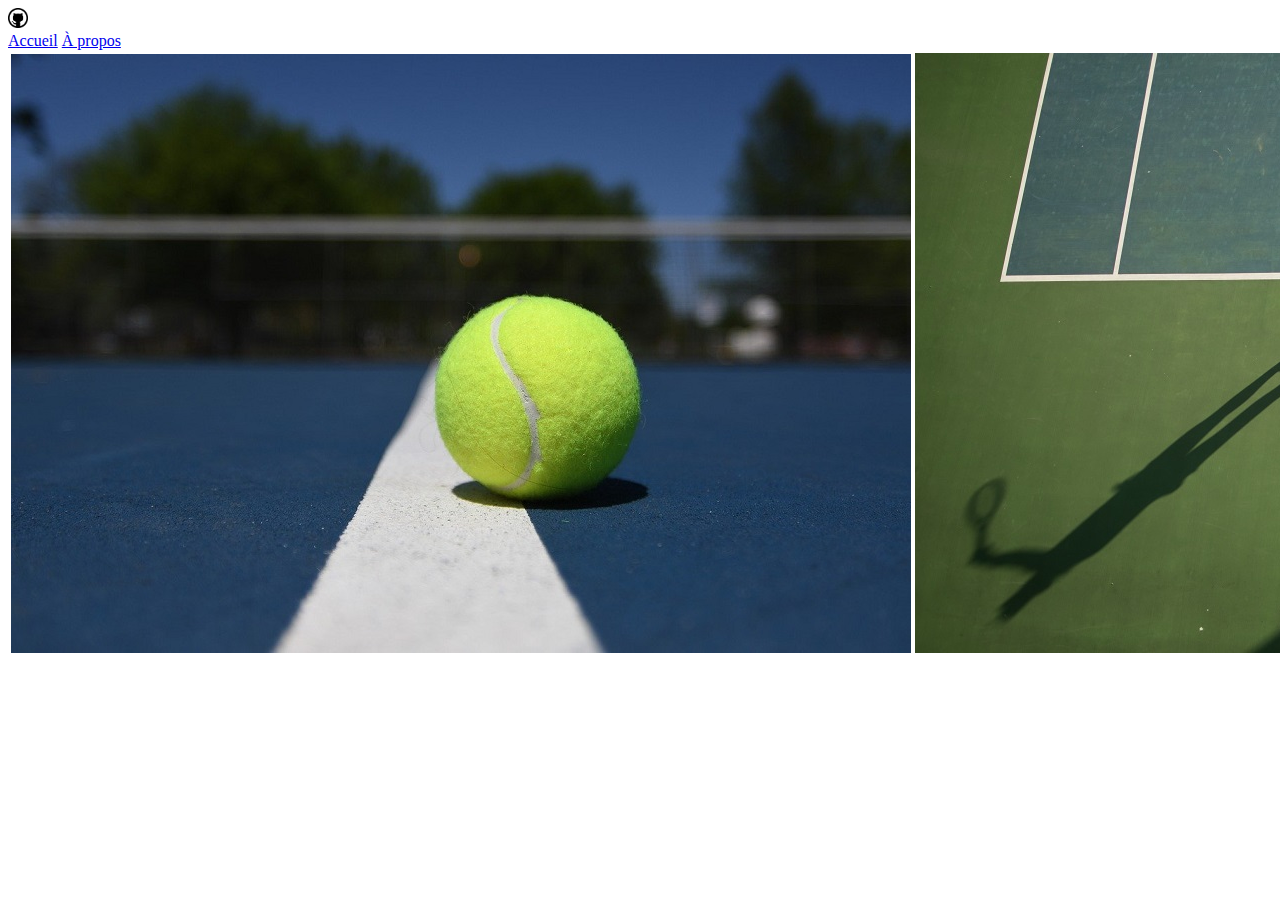
<file: page a propos.html>
<!DOCTYPE html>
<html lang="fr">
<head>
    <meta charset="UTF-8">
    <meta name="viewport" content="width=device-width, initial-scale=1.0">
    <title>Page d'a propos</title>
    <link href="styleapropos.css" reel="stylesheet">
</head>
<body>
    <header>
        <!--Navigation principale-->
        <nav>
            <img src="images/github-logo.png" alt="Logo Tim photos" width="20px" height="20px">
            <div>
                <a href="index.html">Accueil</a>
                <a href="a-propos.html">À propos</a>
            </div>
        </nav>
    </header>

    <table>
        <tr>
            <td><img src="images/tennis-balle.jpg"> </td>
            <td><img src="images/tennis-joueuse.jpg"> </td>
            <td><img src="images/Photo4.png"> </td>
            <td><img src="images/Photo6.png"> </td>
            <td><img src="images/Photo1.png"> </td>
        </tr>
    </table>
</body>
</html>
</file>
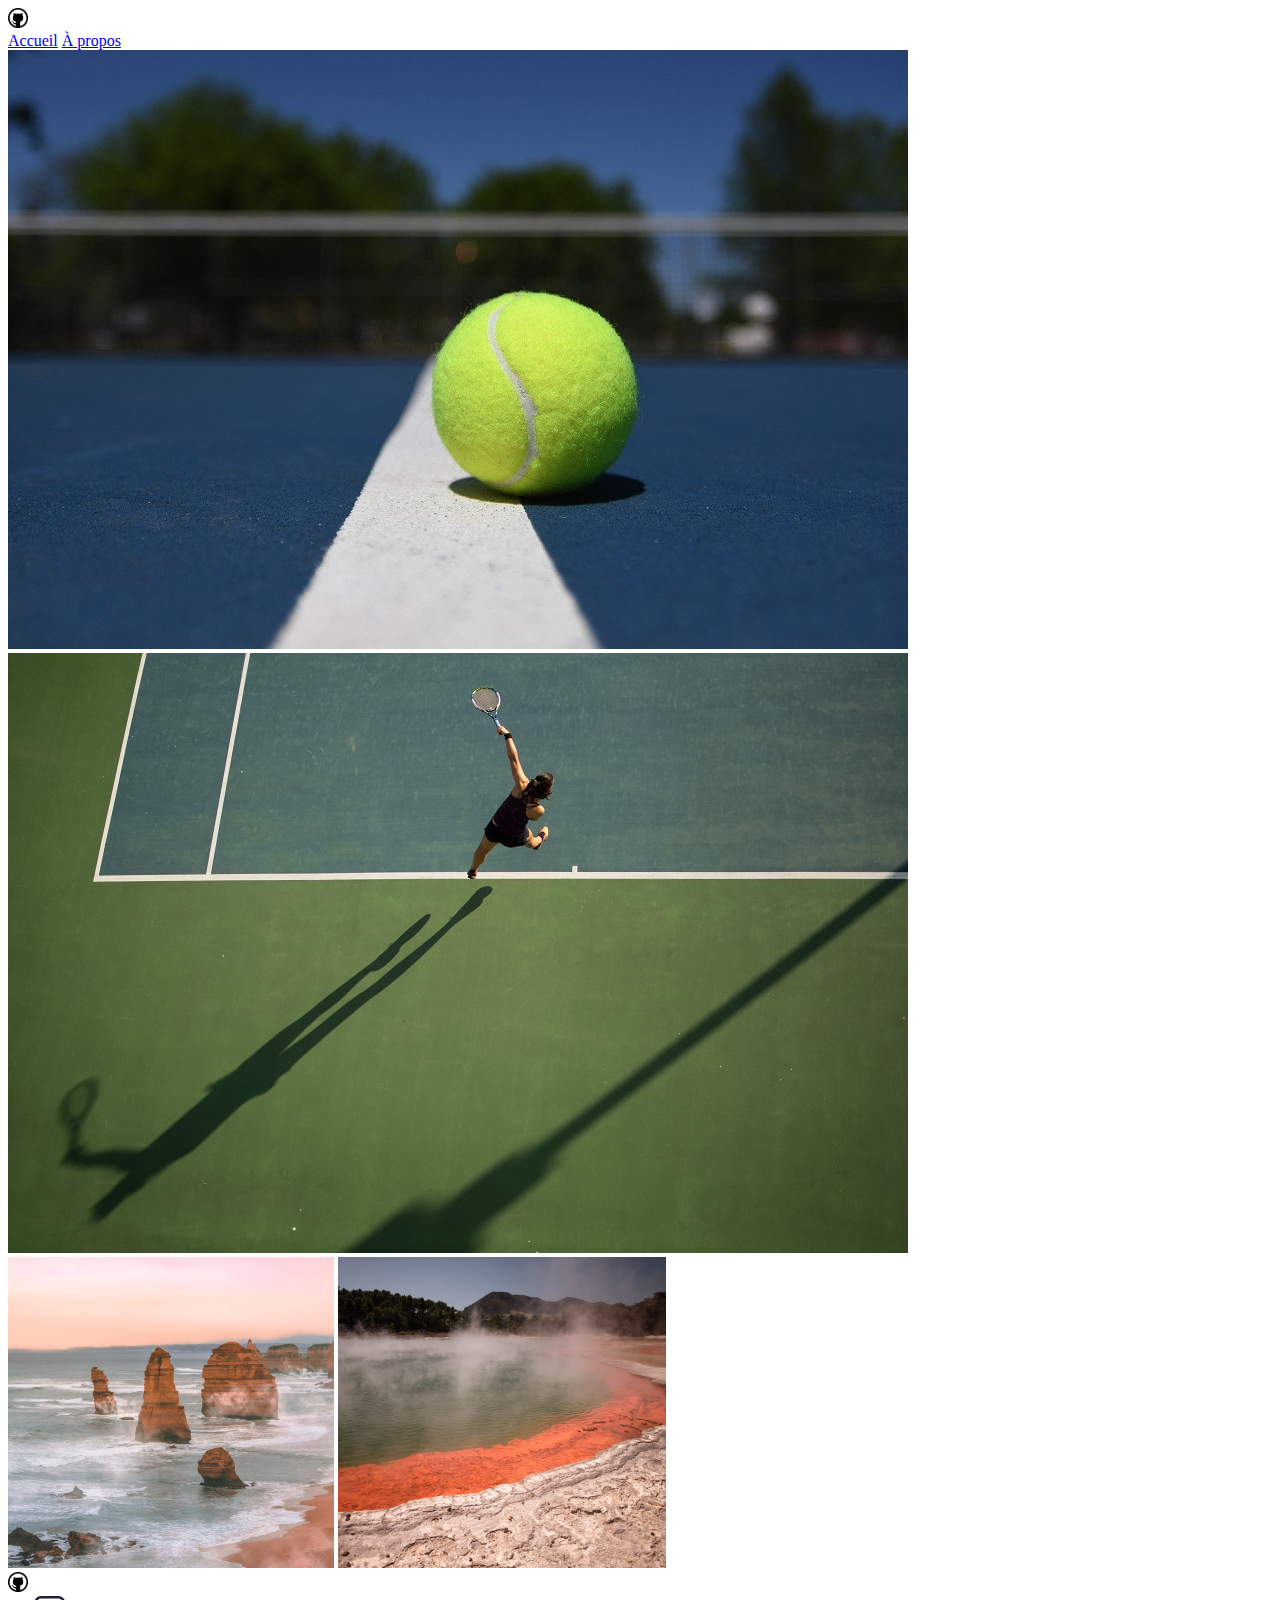
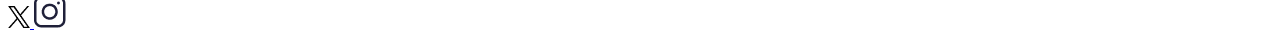
<file: pagetarif.html>
<!DOCTYPE html>
<html lang="en">
<head>
    <meta charset="UTF-8">
    <meta name="viewport" content="width=device-width, initial-scale=1.0">
    <title>Document</title>
</head>
<body>
    <header>
        <!--Navigation principale-->
        <nav>
            <img src="images/github-logo.png" alt="Logo Tim photos" width="20px" height="20px">
            <div>
                <a href="index.html">Accueil</a>
                <a href="a-propos.html">À propos</a>
            </div>
        </nav>
    </header>
    <main>
       <div>
        <img src="images/tennis-balle.jpg" alt="ball de tennis">
        <img src="images/tennis-joueuse.jpg" alt="joueuse de tennis">
       </div> 
       <div>
        <img src="images/Photo1.png" alt="">
        <img src="images/Photo2.png" alt="">
       </div>
    </main>
    <footer>
        <img src="images/github-logo.png" alt="Logo Tim photos"  width="20px" height="20px">
        <!--Liens vers les réseaux sociaux-->
        <div>
        <a target="_blank" href="https://twitter.com/" class="lien-icone">
            <img src="images/x-logo/logo-black.png" alt="Logo Twitter" width="22px" height="22px">
        </a>
        <a target="_blank" href="https://www.instagram.com/" class="lien-icone">
            <img src="images/instagram.png" alt="Logo Instagram" >
        </a>
        </div>
    </footer>
</body>
</html>
</file>
